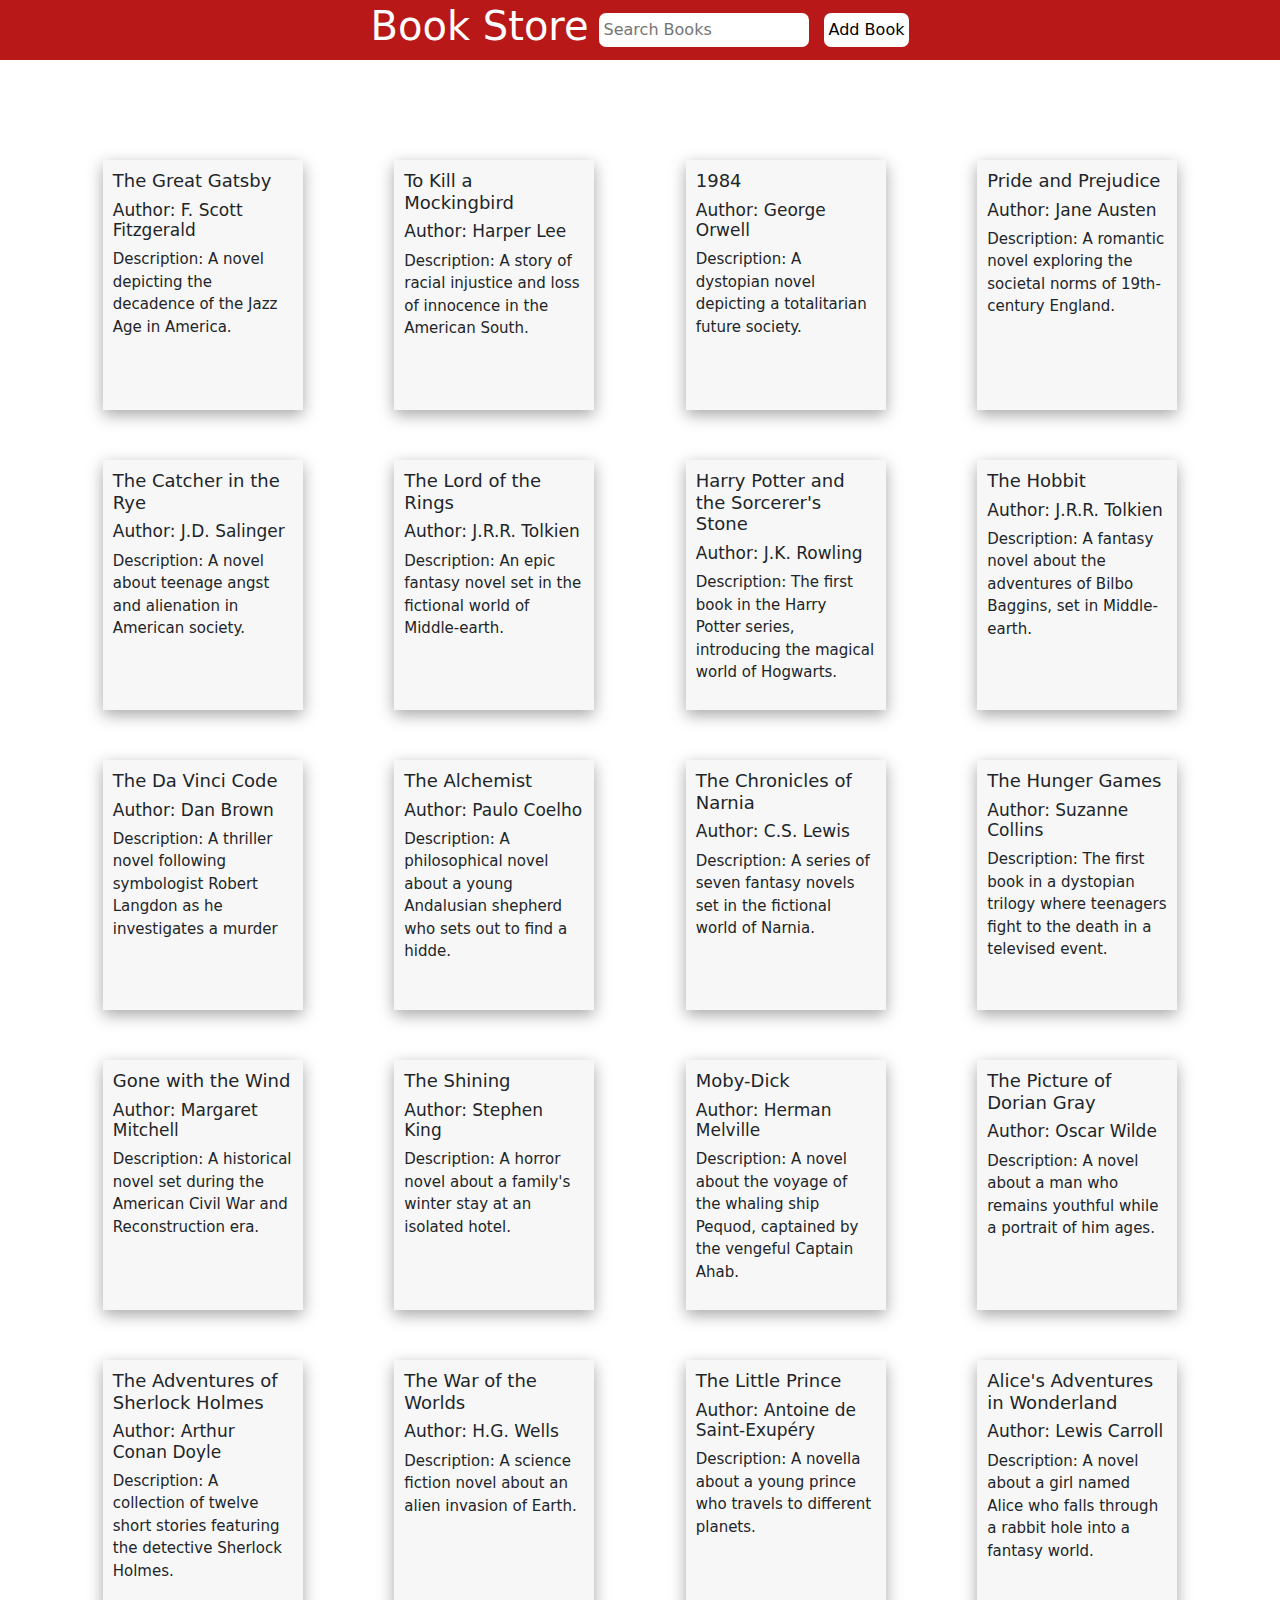
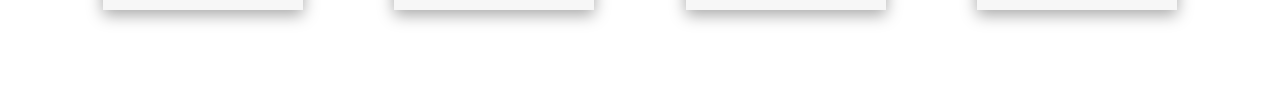
<file: Book store/index.html>
<!DOCTYPE html>
<html>
<head>
    <title>Book Store</title>
    <link rel="stylesheet" href="./index.css">
    <link href="https://cdn.jsdelivr.net/npm/bootstrap@5.3.3/dist/css/bootstrap.min.css" rel="stylesheet" integrity="sha384-QWTKZyjpPEjISv5WaRU9OFeRpok6YctnYmDr5pNlyT2bRjXh0JMhjY6hW+ALEwIH" crossorigin="anonymous">
</head>
<body>
    <div class="nav">
        <h1 style="color: white;">Book Store</h1>
        <input id="searchInput" style="padding: 5px;border: none;background-color: white;border-radius: 7px;margin-left: 10px;" type="text" placeholder="Search Books">
        <button id="buttonnn" type="button" class="btn btn-primary" data-bs-toggle="modal" data-bs-target="#exampleModal">
            Add Book
        </button>
    </div>
    <div class="container" id="book-list"></div>
    <div class="modal fade" id="exampleModal" tabindex="-1" aria-labelledby="exampleModalLabel" aria-hidden="true">
        <div class="modal-dialog">
            <div class="modal-content">
                <div class="modal-header">
                    <h1 class="modal-title fs-5" id="exampleModalLabel">Add Book Form</h1>
                    <button type="button" class="btn-close" data-bs-dismiss="modal" aria-label="Close"></button>
                </div>
                <div class="modal-body" id="modalbody">
                    <label for="boookname">Enter the book name</label>
                    <input id="boookname" type="text">
                    <label for="authorrr">Enter the author name</label>
                    <input id="authorrr" type="text">
                    <label for="descriptionnn">Enter description about the book</label>
                    <input id="descriptionnn" type="text">
                </div>
                <div class="modal-footer">
                    <button type="button" class="btn btn-secondary" data-bs-dismiss="modal">Close</button>
                    <button onclick="AddBook()" type="button" class="btn btn-primary">Add</button>
                </div>
            </div>
        </div>
    </div>
    <script src="https://cdn.jsdelivr.net/npm/bootstrap@5.3.3/dist/js/bootstrap.bundle.min.js" integrity="sha384-YvpcrYf0tY3lHB60NNkmXc5s9fDVZLESaAA55NDzOxhy9GkcIdslK1eN7N6jIeHz" crossorigin="anonymous"></script>
    <script src="./index.js">     
    </script>
</body>
</html>
</file>
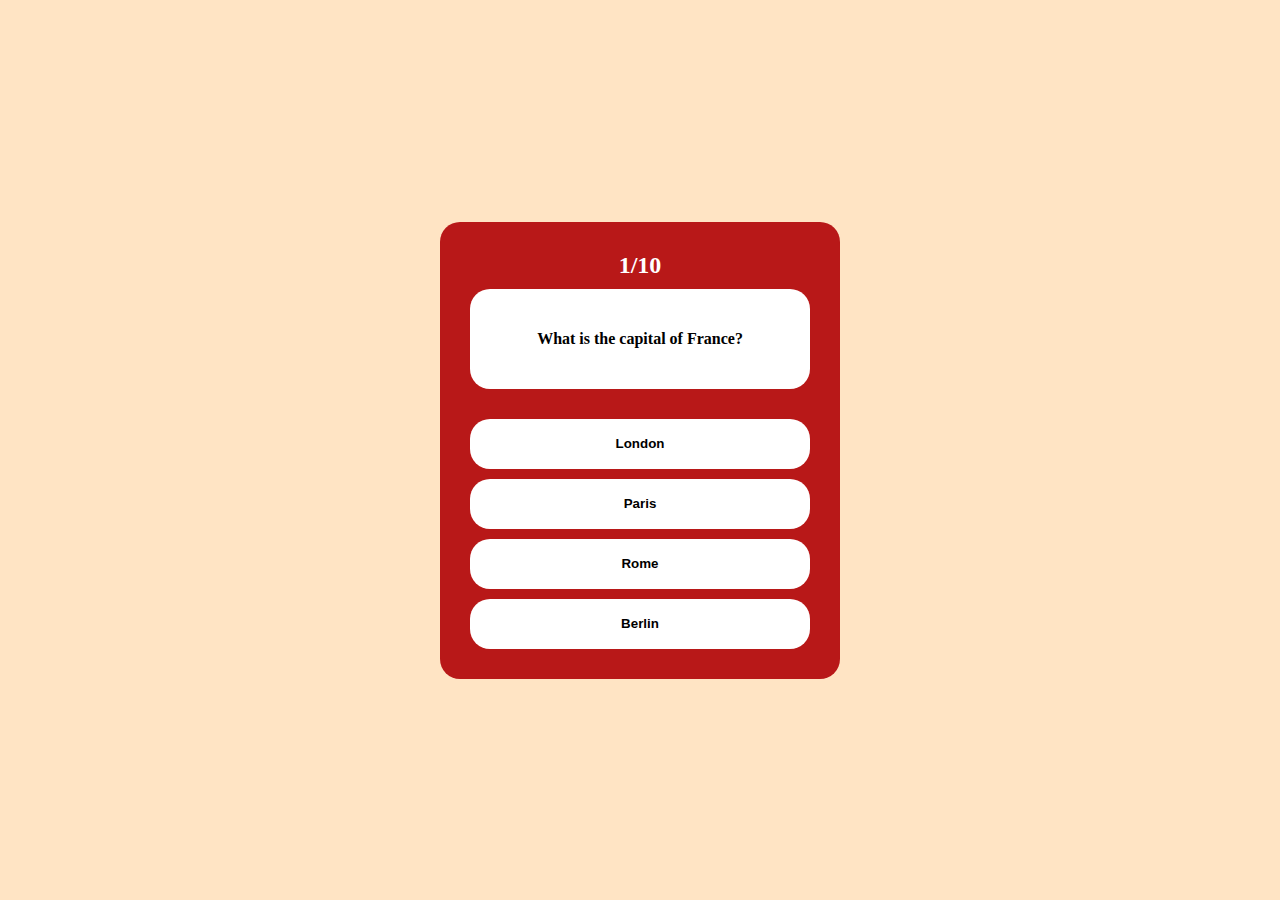
<file: Quiz/index.html>
<!DOCTYPE html>
<html>
<head>
  <title>Quiz</title>
  <link rel="stylesheet" type="text/css" href="index.css">
</head>
<body>
  <div class="quiz-container">
    <div class="box">
      <h2 style="color: white;">1/10</h2>
      <div class="qnsbox">
        <h3 style="color: #b81818;"></h3>
        <div class="question">
          <h4 id="question"></h4>
        </div>
      </div>
      <button onclick="nextQuestion(this)" class="option">
        <h4 id="option1" ></h4>
      </button>
      <button onclick="nextQuestion(this)" class="option">
        <h4 id="option2" ></h4>
      </button>
      <button onclick="nextQuestion(this)" class="option">
        <h4 id="option3"></h4>
      </button>
      <button onclick="nextQuestion(this)" class="option">
        <h4 id="option4" ></h4>
      </button>
    </div>
  </div>
  <script src="./index.js">
  </script>
</body>
</html>
</file>
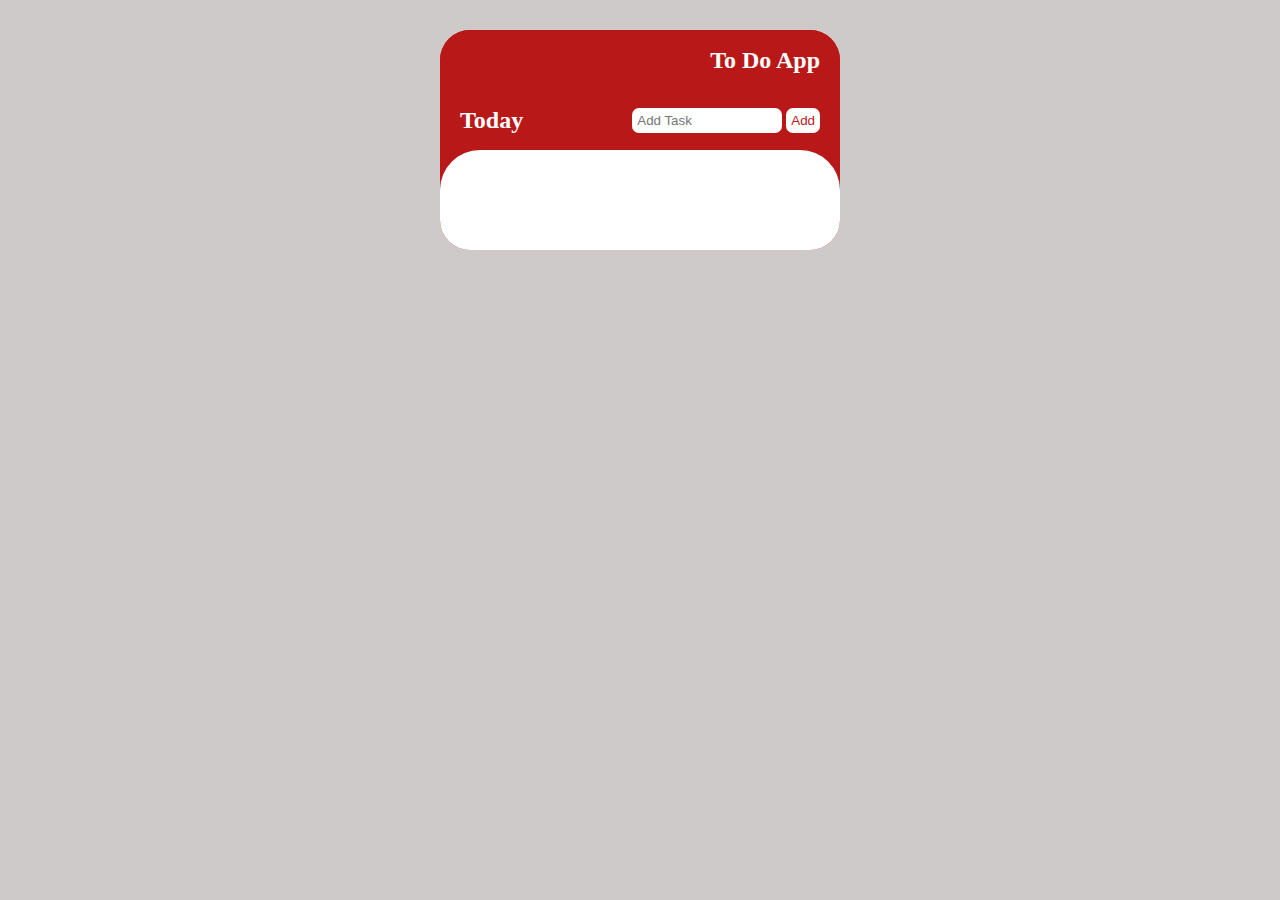
<file: To-do-list App/index.html>
<!DOCTYPE html>
<html>
<head>
    <title>To-Do List</title>
    <link rel="stylesheet" href="https://cdnjs.cloudflare.com/ajax/libs/font-awesome/6.4.0/css/all.min.css" integrity="sha512-iecdLmaskl7CVkqkXNQ/ZH/XLlvWZOJyj7Yy7tcenmpD1ypASozpmT/E0iPtmFIB46ZmdtAc9eNBvH0H/ZpiBw==" crossorigin="anonymous" referrerpolicy="no-referrer" />
    <link rel="stylesheet" type="text/css" href="index.css">
</head>
<body>
    <div class="container">
        <div class="head">
            <i class="fa-solid fa-list" style="color: #fcfcfd;font-size: 25px;background-color: #b81818;"></i>  
            <h2 style="background-color: #b81818;">To Do App</h2>   
           </div> 
        <div class="add">
            <h2 style="background-color: #b81818;">Today</h2>
            <div class="adddddive" style="background-color: #b81818;">
                <input class="addinpuuuu" id="taskInput" type="text" placeholder="Add Task" style="width: 150px;padding: 5px;border: none;border-radius: 7px; background-color: white;color: #b81818;text-decoration: none;">
                <button class="addbuttonn" onclick="addTask()" style="padding: 5px;border: none;border-radius: 7px;background-color: white;color: #b81818;">Add</button>
            </div>
        </div>
        <div class="list">
            
        </div>
    </div>
    
    <script src="index.js">
        
    </script>
</body>
</html>
</file>
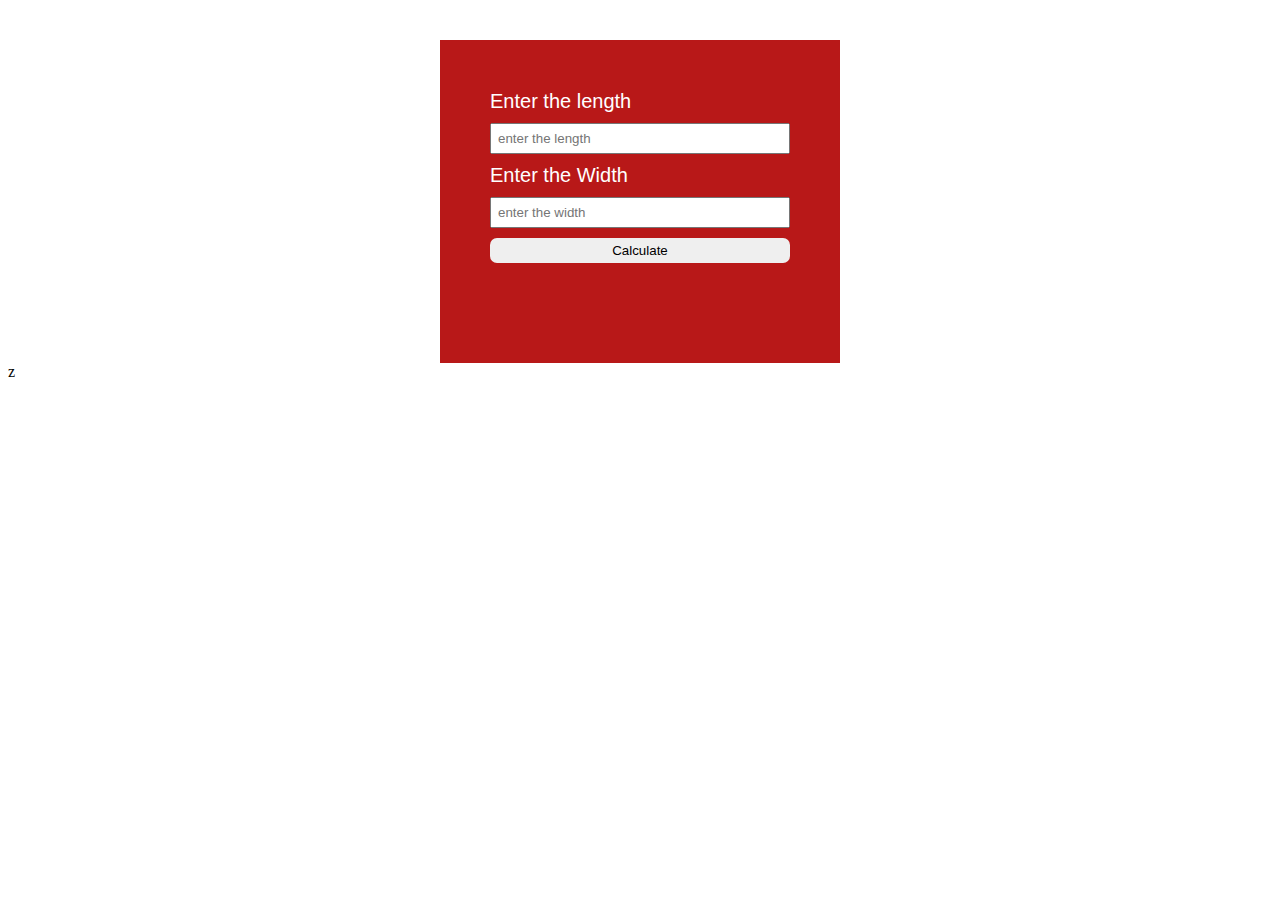
<file: Programming questions/Exercise 1.html>
<!DOCTYPE html>
<html lang="en">
<head>
    <meta charset="UTF-8">
    <meta name="viewport" content="width=device-width, initial-scale=1.0">
    <title>Area of rectangle</title>
</head>
<body>
    <div class="container" style="width: 100%;height: auto;display: flex;justify-content: center;margin-top: 40px;">
        <div class="cont" style="width: 300px;height:auto;background-color: #b81818;display: flex;flex-direction: column;padding: 50px;gap: 10px;">
            <label for="" style="font-size: 20px;font-family: 'Lucida Sans', 'Lucida Sans Regular', 'Lucida Grande', 'Lucida Sans Unicode', Geneva, Verdana, sans-serif;color: white;">Enter the length</label>
            <input type="text" id="length" placeholder="enter the length" style="padding: 6px;">
            <label for="" style="font-size: 20px;font-family: 'Lucida Sans', 'Lucida Sans Regular', 'Lucida Grande', 'Lucida Sans Unicode', Geneva, Verdana, sans-serif;color: white;">Enter the Width</label>
            <input type="text" id="width" placeholder="enter the width" style="padding: 6px;">
            <button onclick="calculateArea()" style="padding: 5px;border: none;border-radius: 7px;">Calculate</button>
            <p id="result" style="font-size: 20px;font-family: 'Lucida Sans', 'Lucida Sans Regular', 'Lucida Grande', 'Lucida Sans Unicode', Geneva, Verdana, sans-serif;color: white;"></p>
        </div>
    </div>z

    <script>
        function calculateArea() {
            const length = parseFloat(document.getElementById('length').value);
            const width = parseFloat(document.getElementById('width').value);
            const area = length * width;
            document.getElementById('result').textContent = `Area: ${area}`;
            document.getElementById('length').value = "";
            document.getElementById('width').value = "";
        }
    </script>
</body>
</html>
</file>
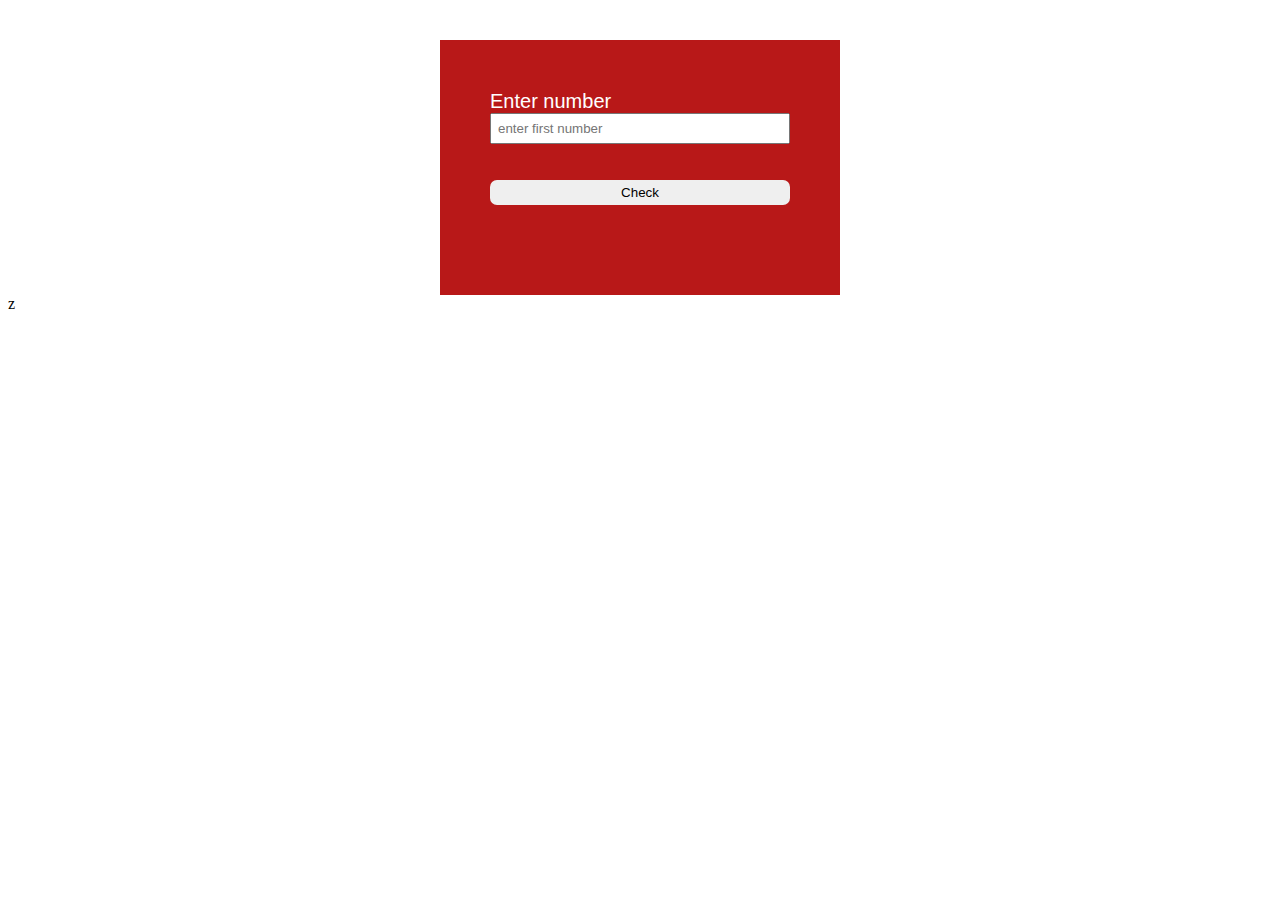
<file: Programming questions/Exercise 10.html>
<!DOCTYPE html>
<html lang="en">
<head>
<meta charset="UTF-8">
<meta name="viewport" content="width=device-width, initial-scale=1.0">
<title>Number Difference Calculator</title>
</head>
<body>
    <div class="container" style="width: 100%;height: auto;display: flex;justify-content: center;margin-top: 40px;">
        <div class="cont" style="width: 300px;height:auto;background-color: #b81818;display: flex;flex-direction: column;padding: 50px;">
            <label for="" style="font-size: 20px;font-family: 'Lucida Sans', 'Lucida Sans Regular', 'Lucida Grande', 'Lucida Sans Unicode', Geneva, Verdana, sans-serif;color: white;">Enter  number</label>
            <input type="number" id="Input" placeholder="enter first number" style="padding: 6px;" required><br><br>
            <button onclick="calculate()" style="padding: 5px;border: none;border-radius: 7px;">Check</button>
            <p id="result" style="font-size: 20px;font-family: 'Lucida Sans', 'Lucida Sans Regular', 'Lucida Grande', 'Lucida Sans Unicode', Geneva, Verdana, sans-serif;color: white;"></p>
        </div>
    </div>z

    <script>
        function calculate() {
            const number = document.getElementById('Input').valueAsNumber;
            const difference = Math.abs(number - 13);
    
            if (number > 13) {
                document.getElementById('result').textContent = `Result: ${difference * 2}`;
            } else {
                document.getElementById('result').textContent = `Result: ${difference}`;
            }
        }
    </script>
</body>
</html>
</file>
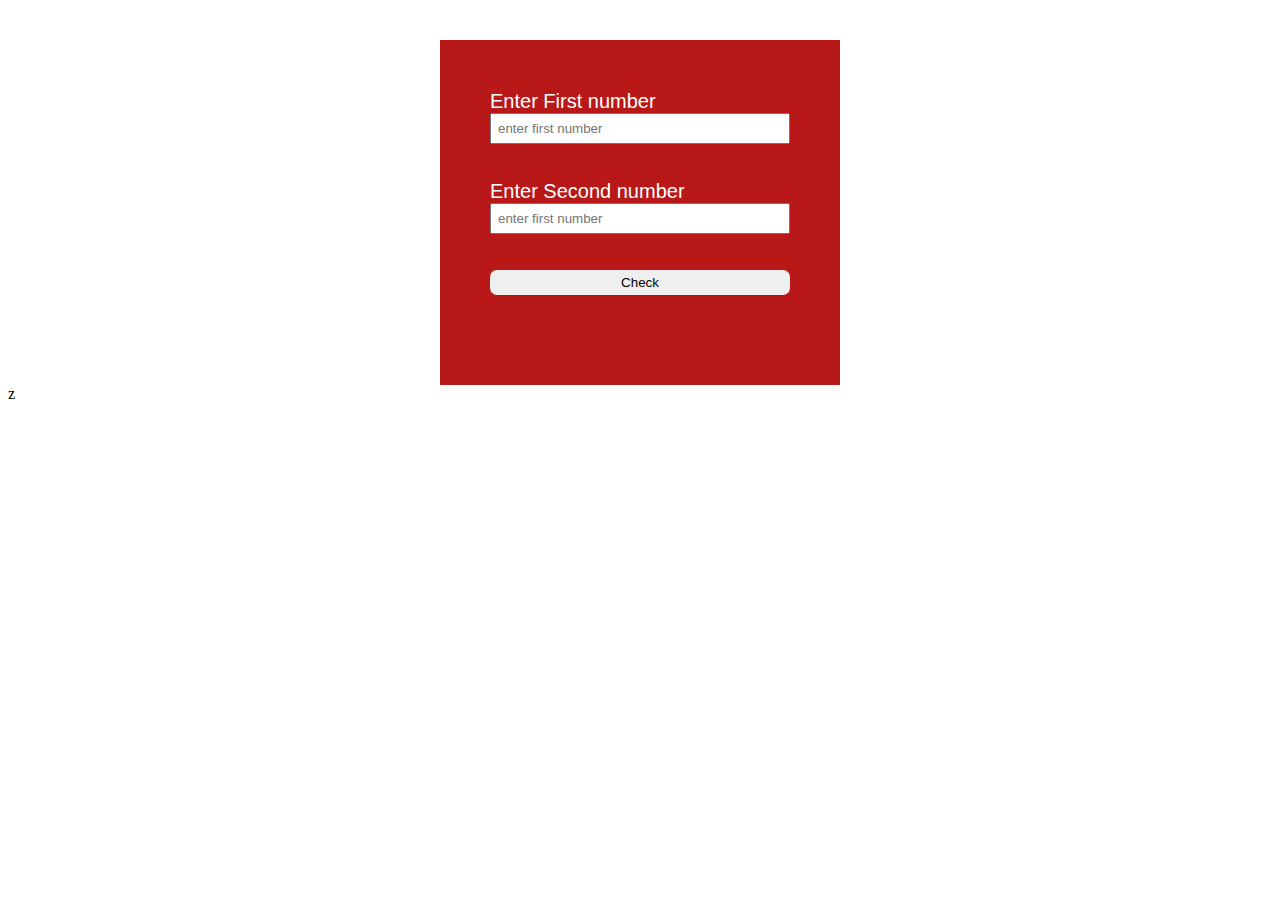
<file: Programming questions/Exercise 11.html>
<!DOCTYPE html>
<html lang="en">
<head>
<meta charset="UTF-8">
<meta name="viewport" content="width=device-width, initial-scale=1.0">
<title>Exercise 11</title>
</head>
<body>
    <div class="container" style="width: 100%;height: auto;display: flex;justify-content: center;margin-top: 40px;">
        <div class="cont" style="width: 300px;height:auto;background-color: #b81818;display: flex;flex-direction: column;padding: 50px;">
            <label for="" style="font-size: 20px;font-family: 'Lucida Sans', 'Lucida Sans Regular', 'Lucida Grande', 'Lucida Sans Unicode', Geneva, Verdana, sans-serif;color: white;">Enter First number</label>
            <input type="number" id="num1" name="num1" placeholder="enter first number" style="padding: 6px;" required><br><br>
            <label for="" style="font-size: 20px;font-family: 'Lucida Sans', 'Lucida Sans Regular', 'Lucida Grande', 'Lucida Sans Unicode', Geneva, Verdana, sans-serif;color: white;">Enter Second number</label>
            <input type="number" id="num2" name="num2" placeholder="enter first number" style="padding: 6px;" required><br><br>
            <button onclick="checkNumbers(event)" style="padding: 5px;border: none;border-radius: 7px;">Check</button>
            <p id="result" style="font-size: 20px;font-family: 'Lucida Sans', 'Lucida Sans Regular', 'Lucida Grande', 'Lucida Sans Unicode', Geneva, Verdana, sans-serif;color: white;"></p>
        </div>
    </div>z

<script>
function checkFor50(num1, num2) {
    return num1 === 50 || num2 === 50 || num1 + num2 === 50;
}

function checkNumbers(event) {
    const num1 = parseInt(document.getElementById('num1').value);
    const num2 = parseInt(document.getElementById('num2').value);
    const result = checkFor50(num1, num2);
    document.getElementById('result').textContent = 'Result: ' + result;
}
</script>
</body>
</html>
</file>
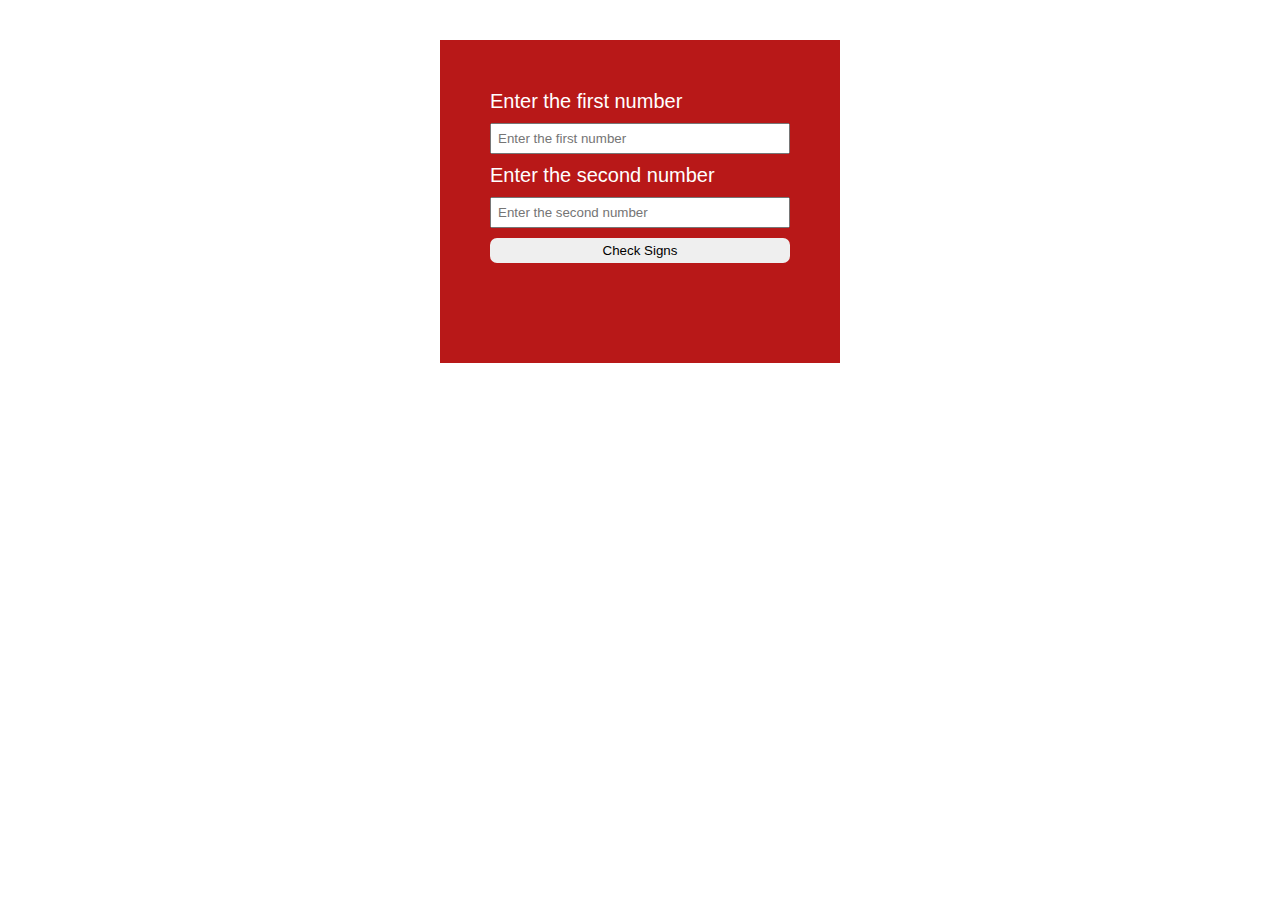
<file: Programming questions/Exercise 12.html>
<!DOCTYPE html>
<html lang="en">
<head>
    <meta charset="UTF-8">
    <meta name="viewport" content="width=device-width, initial-scale=1.0">
    <title>Check Signs</title>
</head>
<body>
    <div class="container" style="width: 100%;height: auto;display: flex;justify-content: center;margin-top: 40px;">
        <div class="cont" style="width: 300px;height:auto;background-color: #b81818;display: flex;flex-direction: column;padding: 50px;gap: 10px;">
            <label for="first" style="font-size: 20px;font-family: 'Lucida Sans', 'Lucida Sans Regular', 'Lucida Grande', 'Lucida Sans Unicode', Geneva, Verdana, sans-serif;color: white;">Enter the first number</label>
            <input type="text" id="first" placeholder="Enter the first number" style="padding: 6px;">
            <label for="second" style="font-size: 20px;font-family: 'Lucida Sans', 'Lucida Sans Regular', 'Lucida Grande', 'Lucida Sans Unicode', Geneva, Verdana, sans-serif;color: white;">Enter the second number</label>
            <input type="text" id="second" placeholder="Enter the second number" style="padding: 6px;">
            <button onclick="check()" style="padding: 5px;border: none;border-radius: 7px;">Check Signs</button>
            <p id="result" style="font-size: 20px;font-family: 'Lucida Sans', 'Lucida Sans Regular', 'Lucida Grande', 'Lucida Sans Unicode', Geneva, Verdana, sans-serif;color: white;"></p>
        </div>
    </div>

    <script>
        function check() {
            const firstNumber = parseInt(document.getElementById('first').value);
            const secondNumber = parseInt(document.getElementById('second').value);

            if ((firstNumber >= 0 && secondNumber < 0) || (firstNumber < 0 && secondNumber >= 0)) {               
                 document.getElementById('result').textContent = "One number is positive and the other is negative.";
            } else if(firstNumber < 0 && secondNumber < 0) {
                document.getElementById('result').textContent = "Both are negetive";       
            }else if(firstNumber >= 0 && secondNumber >= 0){
                document.getElementById('result').textContent = "Both are Possitive";       
            }
            document.getElementById('first').value = "";
            document.getElementById('second').value = "";
        }
    </script>
</body>
</html>
</file>
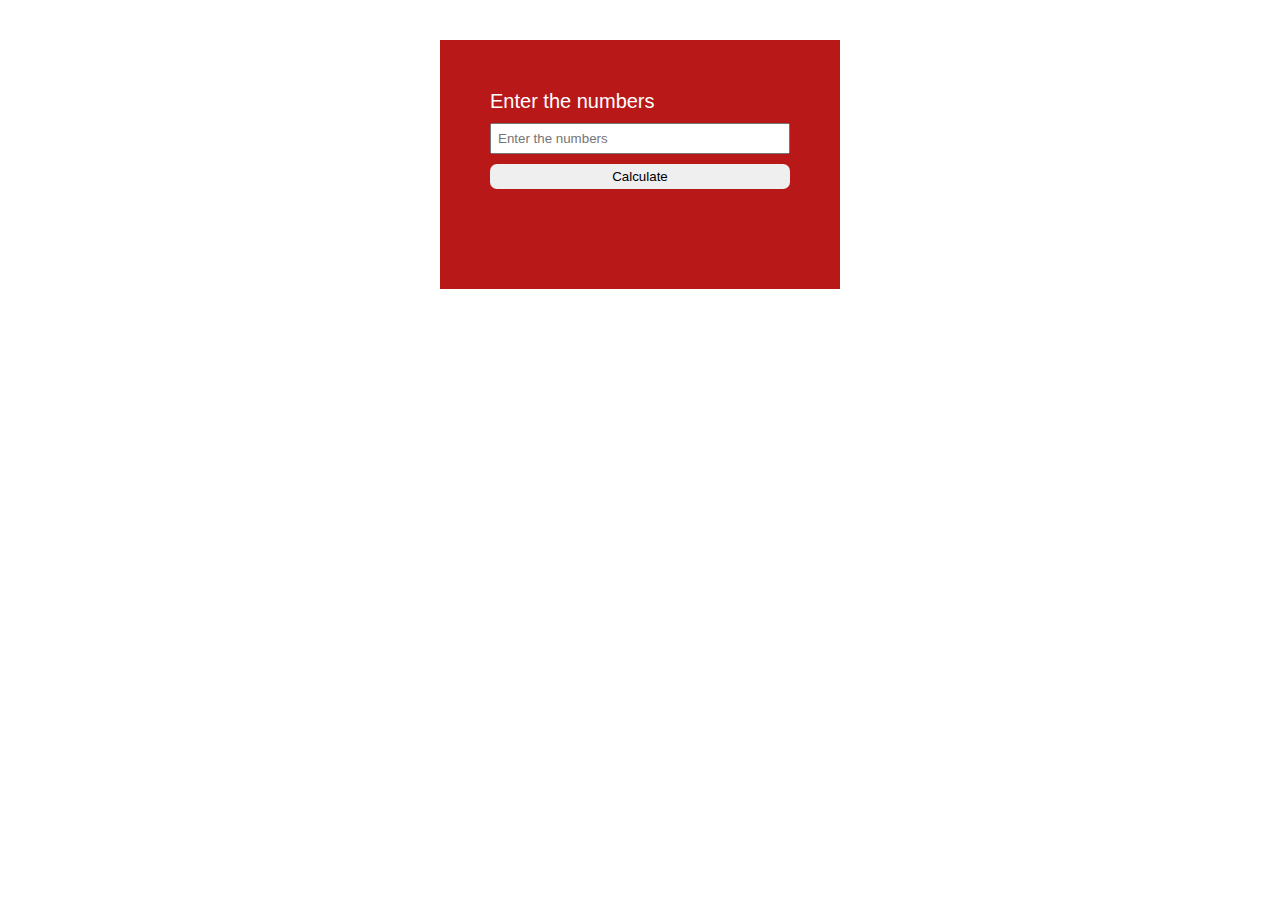
<file: Programming questions/Exercise 2.html>
<!DOCTYPE html>
<html>
<head>
    <title>Sum of Even Numbers</title>
   
</head>
<body>
    <div class="container" style="width: 100%;height: auto;display: flex;justify-content: center;margin-top: 40px;">
        <div class="cont" style="width: 300px;height:auto;background-color: #b81818;display: flex;flex-direction: column;padding: 50px;gap: 10px;">
            <label for="first" style="font-size: 20px;font-family: 'Lucida Sans', 'Lucida Sans Regular', 'Lucida Grande', 'Lucida Sans Unicode', Geneva, Verdana, sans-serif;color: white;">Enter the numbers</label>
            <input type="text" id="numbers" placeholder="Enter the numbers " style="padding: 6px;">
            <button onclick="calculateSum()" style="padding: 5px;border: none;border-radius: 7px;">Calculate</button>
            <p id="result" style="font-size: 20px;font-family: 'Lucida Sans', 'Lucida Sans Regular', 'Lucida Grande', 'Lucida Sans Unicode', Geneva, Verdana, sans-serif;color: white;"></p>
        </div>
    </div>

    <script>
        function sumOfEvenNumbers(arr) {
            let sum = 0;
            for (let i = 0; i < arr.length; i++) {
                if (arr[i] % 2 === 0) {
                    sum += arr[i];
                }
            }
            return sum;
        }

        function calculateSum() {
            const numbers = document.getElementById('numbers').value.split(',').map(Number);
            const sum = sumOfEvenNumbers(numbers);
            document.getElementById('result').textContent = "sum of even numbers = " + sum;
        }
    </script>
</body>
</html>
</file>
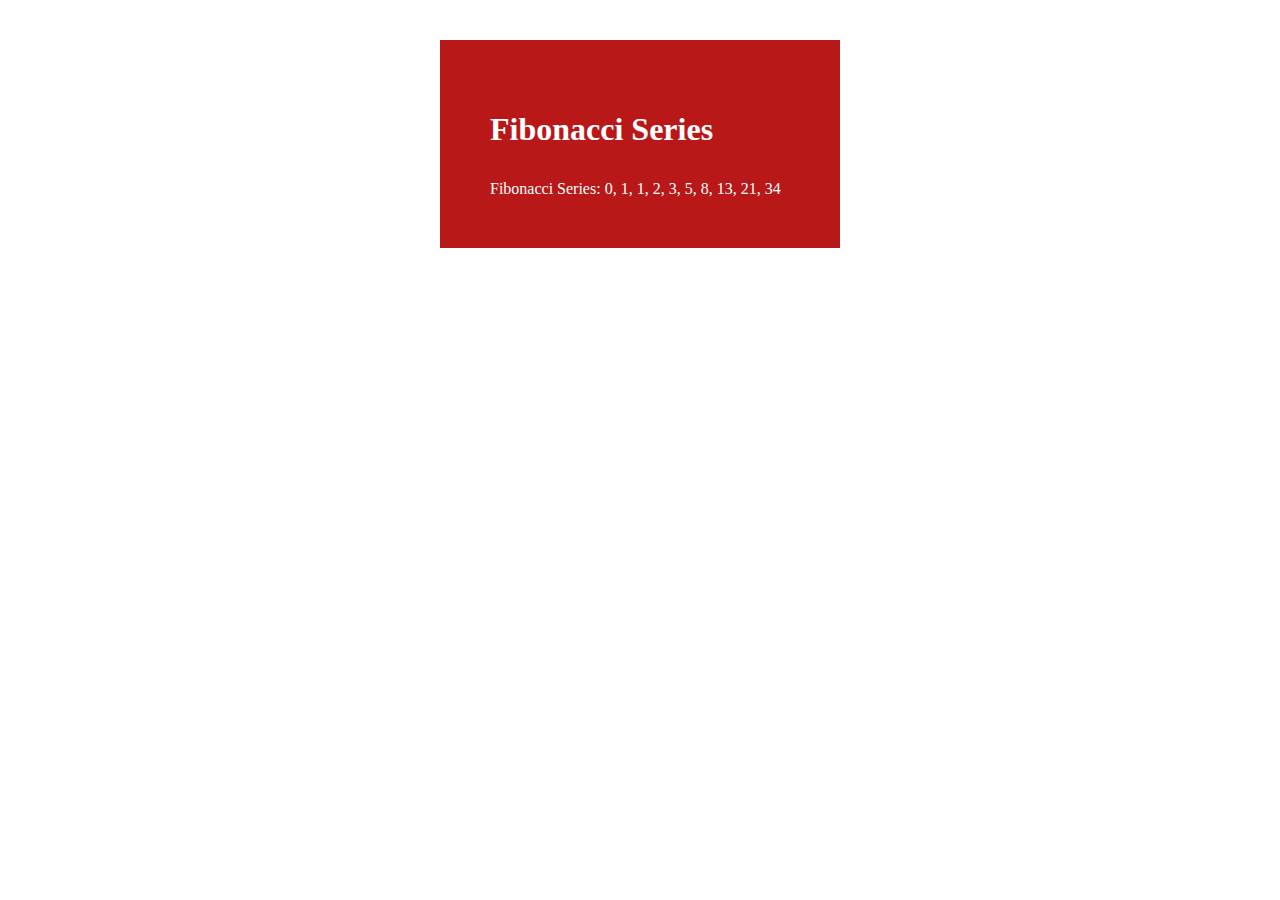
<file: Programming questions/Exercise 4.html>
<!DOCTYPE html>
<html lang="en">
<head>
<meta charset="UTF-8">
<meta name="viewport" content="width=device-width, initial-scale=1.0">
<title>Fibonacci Series</title>
</head>
<body>
    <div class="container" style="width: 100%;height: auto;display: flex;justify-content: center;margin-top: 40px;">
        <div class="cont" style="width: 300px;height:auto;background-color: #b81818;display: flex;flex-direction: column;padding: 50px;gap: 10px;">
            <h1 style="color: white;">Fibonacci Series</h1>
<div style="color: white;" id="output"></div>
           
        </div>
    </div>


<script>
function Fibonacci(n) {
    let fibonacci = [0, 1];
    for (let i = 2; i < n; i++) {
        fibonacci[i] = fibonacci[i - 1] + fibonacci[i - 2];
    }
    return fibonacci.slice(0, n);
}

const n = 10;
const fibonacciSequence = Fibonacci(n);
const outputDiv = document.getElementById('output');
outputDiv.textContent = 'Fibonacci Series: ' + fibonacciSequence.join(', ');
</script>
</body>
</html>
</file>
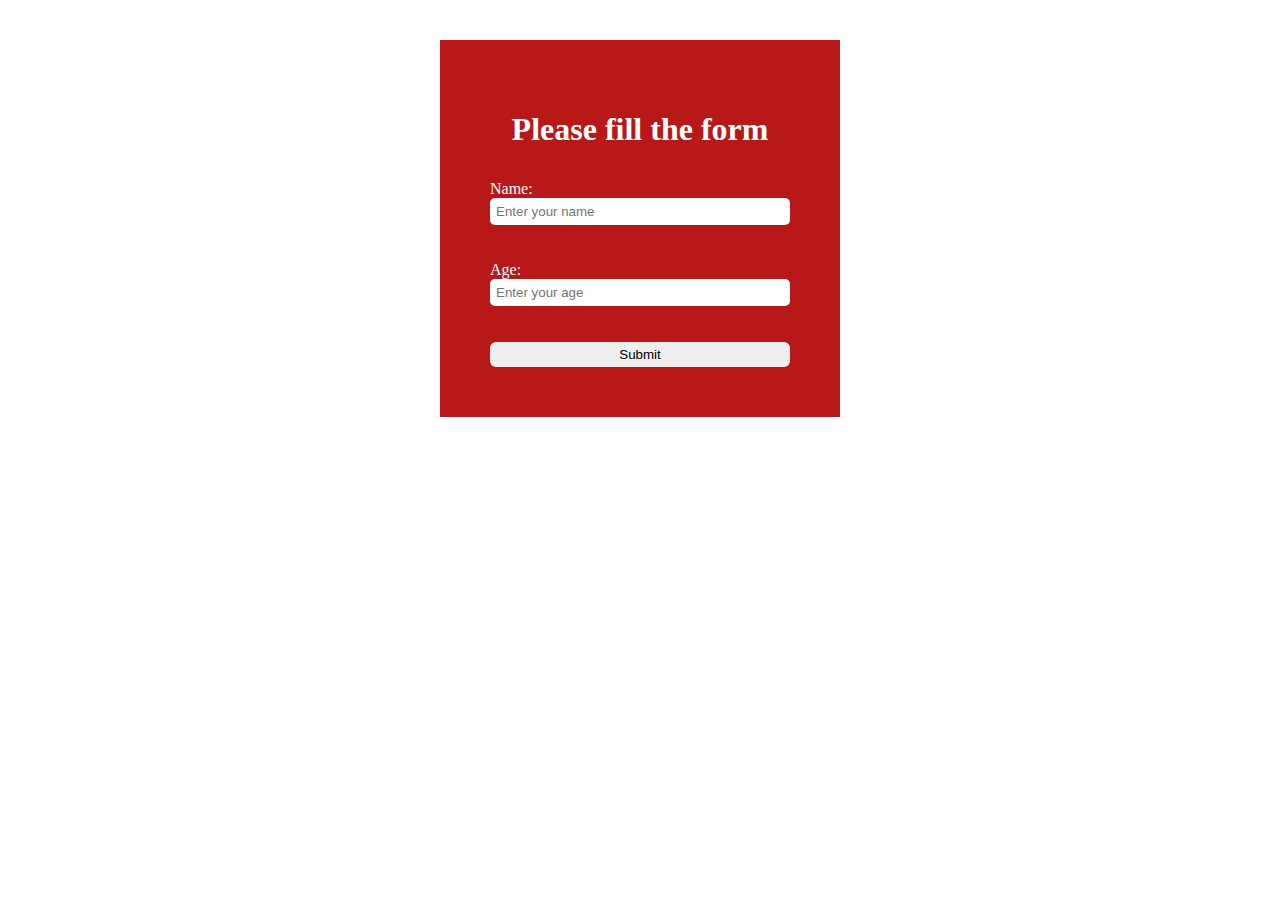
<file: Programming questions/Exercise 5.html>
<!DOCTYPE html>
<html lang="en">
<head>
<meta charset="UTF-8">
<meta name="viewport" content="width=device-width, initial-scale=1.0">
<title>Exercise 5</title>
</head>
<body>
    <div class="container" style="width: 100%;height: auto;display: flex;justify-content: center;margin-top: 40px;">
        <div class="cont" style="width: 300px;height:auto;background-color: #b81818;display: flex;flex-direction: column;padding: 50px;gap: 10px;align-items:center;justify-content: center;color: white;">
            <h1>Please fill the form</h1>
            <form style="width: 100%;height: auto;display: flex;flex-direction: column;">
                <label for="name">Name:</label>
                <input placeholder="Enter your name" style="border: none;background-color: white;border-radius: 5px;padding: 6px;" type="text" id="name" name="name" required><br><br>
                <label for="age">Age:</label>
                <input placeholder="Enter your age" style="border: none;background-color: white;border-radius: 5px;padding: 6px;" type="number" id="age" name="age" required><br><br>
                <button style="padding: 5px;border: none;border-radius: 6px;" type="submit" onclick="submitForm()">Submit</button>
            </form>
        </div>
    </div>


<script>
function submitForm() {
    const name = document.getElementById('name').value;
    const age = document.getElementById('age').value;
    if(!name.trim() || !age.trim()){
        alert('Please fill the form completely!!')
    }else{
        alert('Heyy, ' + name + '! You are ' + age + ' years old.');
    }
}
</script>
</body>
</html>
</file>
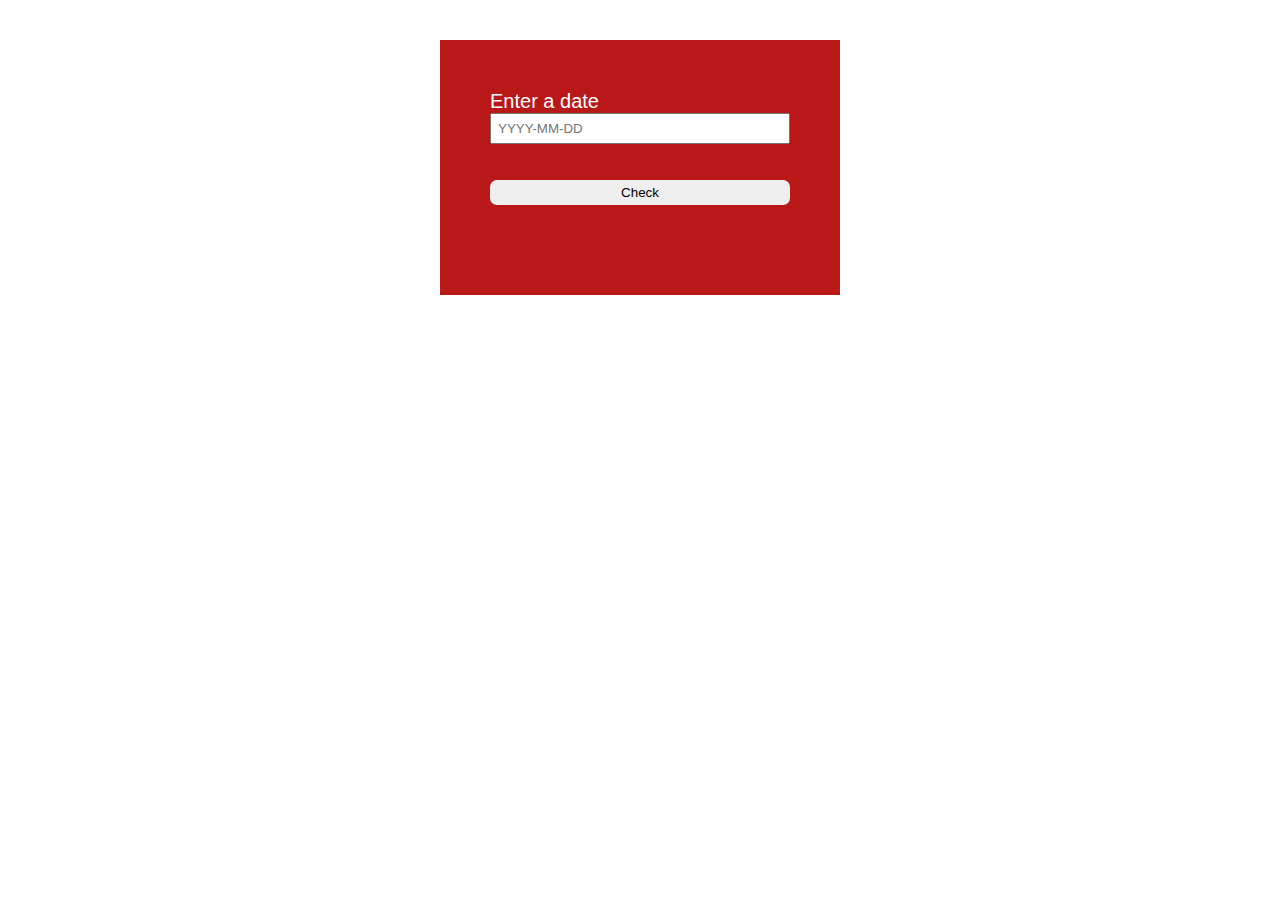
<file: Programming questions/Exercise 6.html>
<!DOCTYPE html>
<html>
<head>
    <title>Exercise 6</title>
    <script>
        function getDayOfWeek() {
            const dateString = document.getElementById('dateInput').value;
            const daysOfWeek = ['Sunday', 'Monday', 'Tuesday', 'Wednesday', 'Thursday', 'Friday', 'Saturday'];
            const date = new Date(dateString);
            const dayIndex = date.getDay();
            const dayOfWeek = daysOfWeek[dayIndex];
            document.getElementById('result').textContent = dayOfWeek;
        }
    </script>
</head>
<body>
    <div class="container" style="width: 100%;height: auto;display: flex;justify-content: center;margin-top: 40px;">
        <div class="cont" style="width: 300px;height:auto;background-color: #b81818;display: flex;flex-direction: column;padding: 50px;">
            <label for="dateInput" style="font-size: 20px;font-family: 'Lucida Sans', 'Lucida Sans Regular', 'Lucida Grande', 'Lucida Sans Unicode', Geneva, Verdana, sans-serif;color: white;">Enter a date</label>
            <input type="text" id="dateInput" placeholder="YYYY-MM-DD" style="padding: 6px;" required><br><br>
            <button onclick="getDayOfWeek()" style="padding: 5px;border: none;border-radius: 7px;">Check</button>
            <p id="result" style="font-size: 20px;font-family: 'Lucida Sans', 'Lucida Sans Regular', 'Lucida Grande', 'Lucida Sans Unicode', Geneva, Verdana, sans-serif;color: white;"></p>
        </div>
    </div>
</body>
</html>
</file>
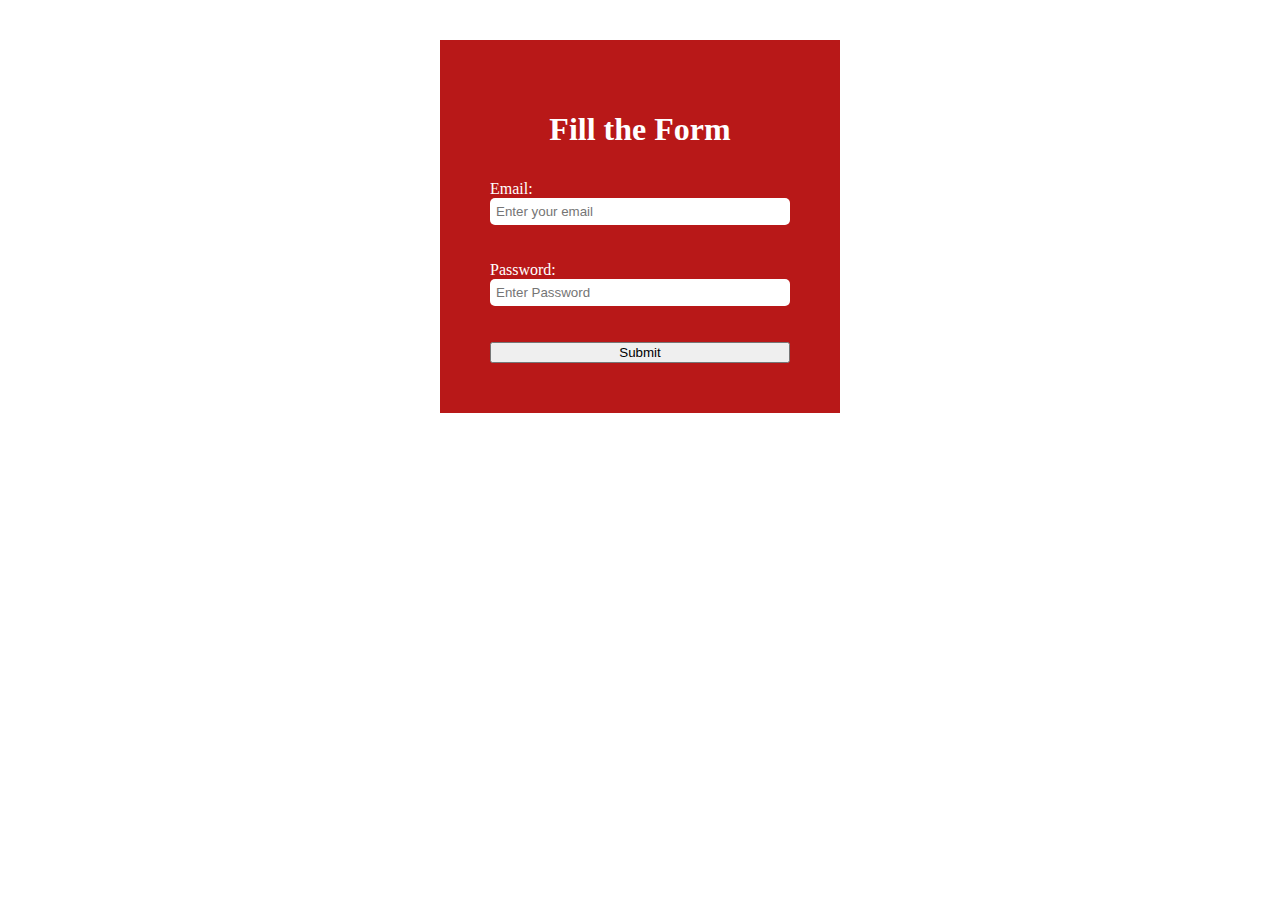
<file: Programming questions/Exercise 7.html>
<!DOCTYPE html>
<html lang="en">
<head>
<meta charset="UTF-8">
<meta name="viewport" content="width=device-width, initial-scale=1.0">
<title>Exercise 7</title>
</head>
<body>
    <div class="container" style="width: 100%;height: auto;display: flex;justify-content: center;margin-top: 40px;">
        <div class="cont" style="width: 300px;height:auto;background-color: #b81818;display: flex;flex-direction: column;padding: 50px;gap: 10px;align-items:center;justify-content: center;color: white;">
            <h1>Fill the Form</h1>
            <form style="width: 100%;height: auto;display: flex;flex-direction: column;" onsubmit="return validateForm()">
                <label for="email">Email:</label>
                <input placeholder="Enter your email" style="border: none;background-color: white;border-radius: 5px;padding: 6px;"  type="email" id="email" name="email" required><br><br>
                <label for="password">Password:</label>
                <input placeholder="Enter Password" style="border: none;background-color: white;border-radius: 5px;padding: 6px;"  type="password" id="password" name="password" required><br><br>
                <button type="submit">Submit</button>
            </form>
            
            </form>
        </div>
    </div>


<script>
function validateForm() {
    const email = document.getElementById('email').value;
    const password = document.getElementById('password').value;
    
    const emailvalidate = /^[^\s@]+@[^\s@]+\.[^\s@]+$/;
    if (!emailvalidate.test(email)) {
        alert('Invalid email format');
        return false;
    }
    
    const passwordvalidate = /^(?=.*[a-z])(?=.*[A-Z])(?=.*\d).{8,}$/;
    if (!passwordvalidate.test(password)) {
        alert('Password must contain at least one uppercase letter, one lowercase letter, and one number, and be at least 8 characters long');
        return false;
    }
    alert('Form submitted successfully');
    return true; 
}
</script>
</body>
</html>
</file>
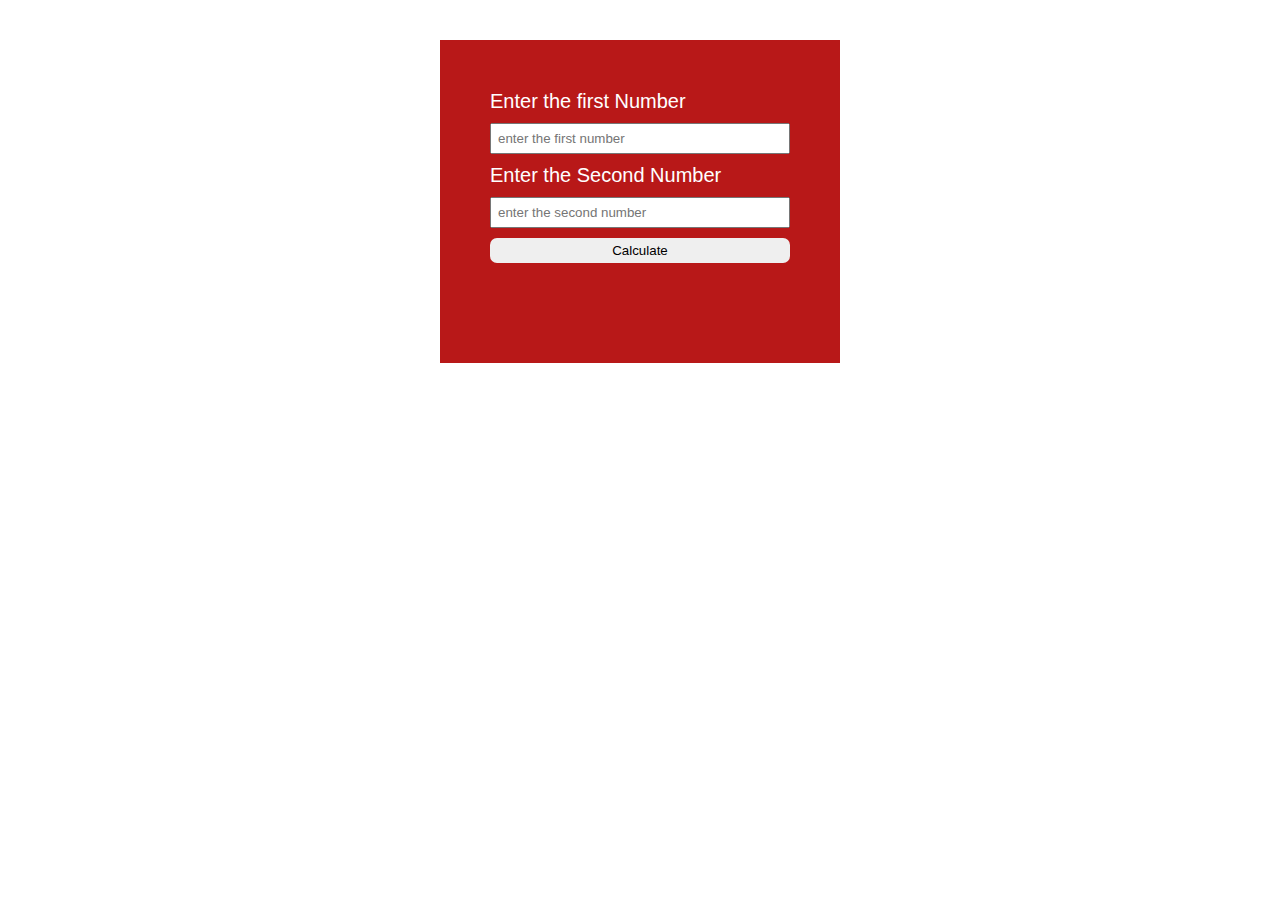
<file: Programming questions/Exercise 9.html>
<!DOCTYPE html>
<html lang="en">
<head>
<meta charset="UTF-8">
<meta name="viewport" content="width=device-width, initial-scale=1.0">
<title>Sum of Two Integers</title>
</head>
<body>
    <div class="container" style="width: 100%;height: auto;display: flex;justify-content: center;margin-top: 40px;">
        <div class="cont" style="width: 300px;height:auto;background-color: #b81818;display: flex;flex-direction: column;padding: 50px;gap: 10px;">
            <label for="" style="font-size: 20px;font-family: 'Lucida Sans', 'Lucida Sans Regular', 'Lucida Grande', 'Lucida Sans Unicode', Geneva, Verdana, sans-serif;color: white;">Enter the first Number</label>
            <input type="text" id="num1" placeholder="enter the first number" style="padding: 6px;">
            <label for="" style="font-size: 20px;font-family: 'Lucida Sans', 'Lucida Sans Regular', 'Lucida Grande', 'Lucida Sans Unicode', Geneva, Verdana, sans-serif;color: white;">Enter the Second Number</label>
            <input type="text" id="num2" placeholder="enter the second number" style="padding: 6px;">
            <button onclick="calculateSum()" style="padding: 5px;border: none;border-radius: 7px;">Calculate</button>
            <p id="result" style="font-size: 20px;font-family: 'Lucida Sans', 'Lucida Sans Regular', 'Lucida Grande', 'Lucida Sans Unicode', Geneva, Verdana, sans-serif;color: white;"></p>
        </div>
    </div>
<script>
function sumTriple(x, y) {
    if (x === y) {
        return 3 * (x + y);
    } else {
        return x + y;
    }
}

function calculateSum() {
    const num1 = parseInt(document.getElementById('num1').value);
    const num2 = parseInt(document.getElementById('num2').value);
    const result = sumTriple(num1, num2);
    document.getElementById('result').textContent = 'Result: ' + result;
}
</script>
</body>
</html>
</file>
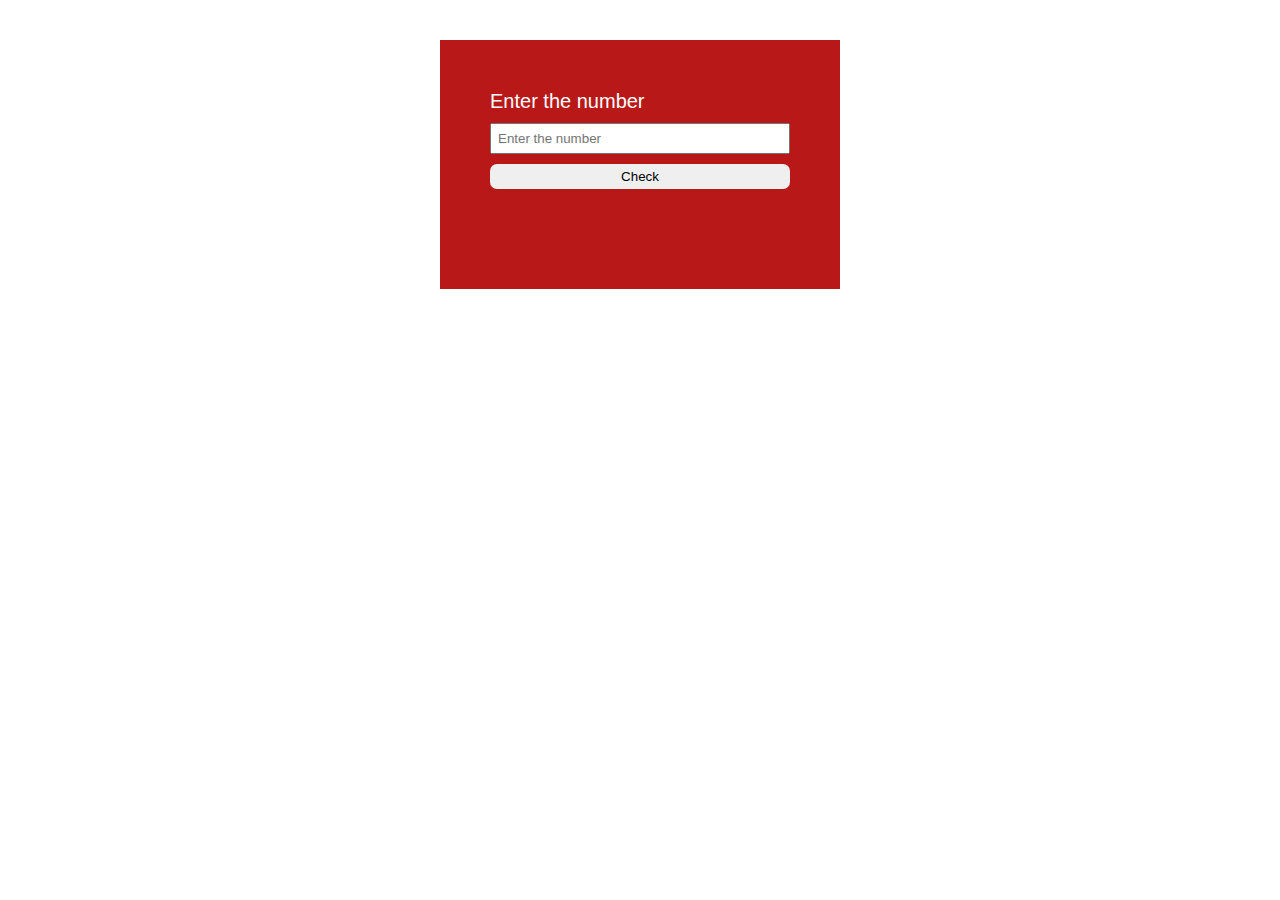
<file: Programming questions/Exersice 8.html>
<!DOCTYPE html>
<html lang="en">
<head>
    <meta charset="UTF-8">
    <meta name="viewport" content="width=device-width, initial-scale=1.0">
    <title>Perfect Square Checker</title>
</head>
<body>
    <div class="container" style="width: 100%;height: auto;display: flex;justify-content: center;margin-top: 40px;">
        <div class="cont" style="width: 300px;height:auto;background-color: #b81818;display: flex;flex-direction: column;padding: 50px;gap: 10px;">
            <label for="num" style="font-size: 20px;font-family: 'Lucida Sans', 'Lucida Sans Regular', 'Lucida Grande', 'Lucida Sans Unicode', Geneva, Verdana, sans-serif;color: white;">Enter the number</label>
            <input type="text" id="num" placeholder="Enter the number" style="padding: 6px;">
            <button onclick="checkPerfectSquare()" style="padding: 5px;border: none;border-radius: 7px;">Check</button>
            <p id="result" style="font-size: 20px;font-family: 'Lucida Sans', 'Lucida Sans Regular', 'Lucida Grande', 'Lucida Sans Unicode', Geneva, Verdana, sans-serif;color: white;"></p>
        </div>
    </div>

    <script>
        function checkPerfectSquare() {
            const num = parseInt(document.getElementById('num').value);
            const sqrt = Math.sqrt(num);
            if (sqrt * sqrt === num) {
                document.getElementById('result').textContent = `${num} is a perfect square.`;
            } else {
                document.getElementById('result').textContent = `${num} is not a perfect square.`;
            }
            document.getElementById('num').value = "";
        }
    </script>
</body>
</html>
</file>
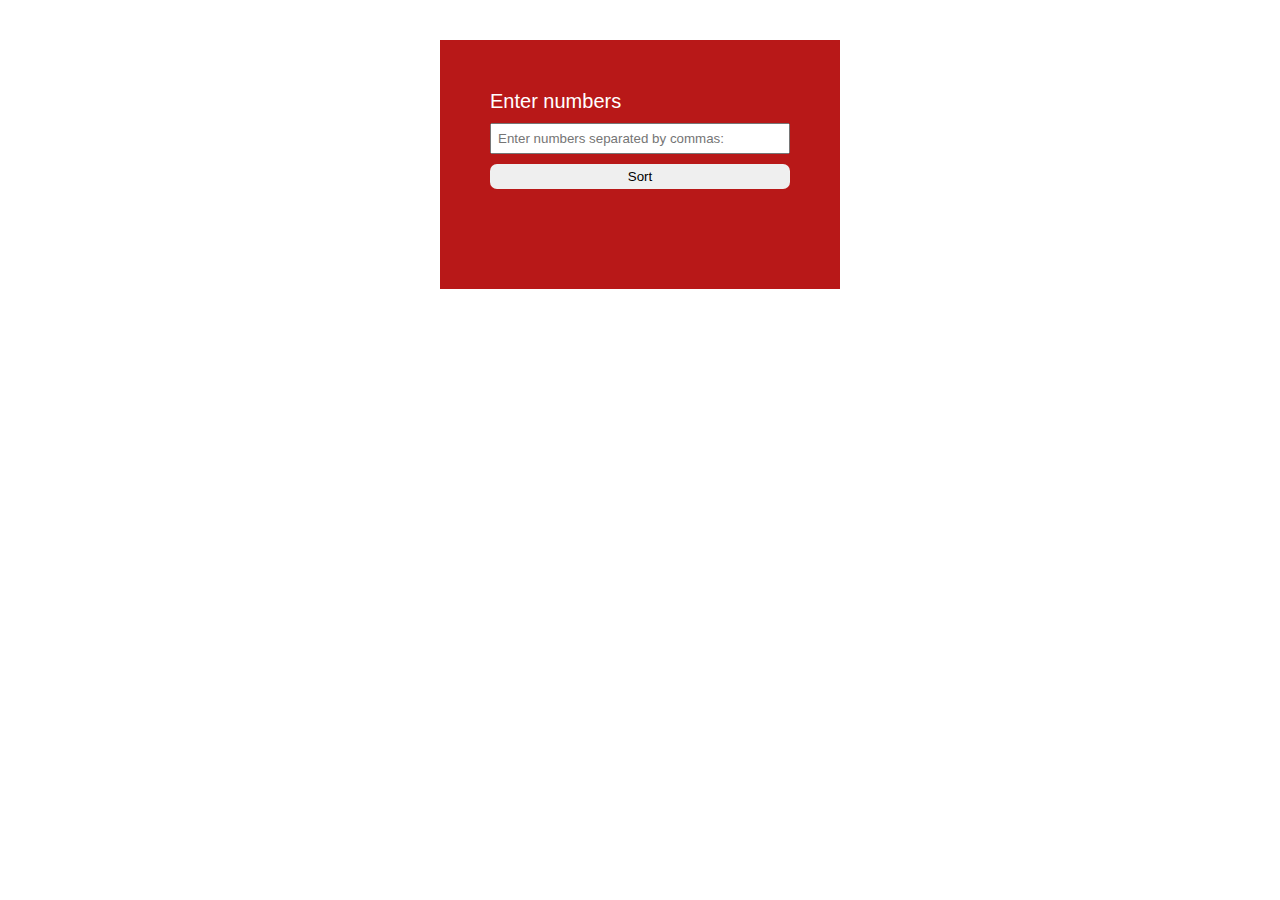
<file: Programming questions/Exircise 3.html>
<!DOCTYPE html>
<html>
<head>
    <title>Sorting Numbers</title>
    <script>
        function bubbleSort(arr) {
            let len = arr.length;
            for (let i = 0; i < len; i++) {
                for (let j = 0; j < len - 1; j++) {
                    if (arr[j] > arr[j + 1]) {
                        let temp = arr[j];
                        arr[j] = arr[j + 1];
                        arr[j + 1] = temp;
                    }
                }
            }
            return arr;
        }
        function sortNumbers() {
            const input = document.getElementById('numbers').value;
            const numbers = input.split(',').map(Number);
            const sortedNumbers = bubbleSort(numbers);
            document.getElementById('result').textContent = sortedNumbers.join(', ');
        }
    </script>
</head>
<body>
    <div class="container" style="width: 100%;height: auto;display: flex;justify-content: center;margin-top: 40px;">
        <div class="cont" style="width: 300px;height:auto;background-color: #b81818;display: flex;flex-direction: column;padding: 50px;gap: 10px;">
            <label for="numbers" style="font-size: 20px;font-family: 'Lucida Sans', 'Lucida Sans Regular', 'Lucida Grande', 'Lucida Sans Unicode', Geneva, Verdana, sans-serif;color: white;">Enter numbers</label>
            <input type="text" id="numbers" placeholder="Enter numbers separated by commas:" style="padding: 6px;">
            <button onclick="sortNumbers()" style="padding: 5px;border: none;border-radius: 7px;">Sort </button>
            <p id="result" style="font-size: 20px;font-family: 'Lucida Sans', 'Lucida Sans Regular', 'Lucida Grande', 'Lucida Sans Unicode', Geneva, Verdana, sans-serif;color: white;"></p>
        </div>
    </div>
</body>
</html>
</file>
<file: Book store/index.css>
*{
    padding: 0px;
    margin: 0px;
    box-sizing: border-box;

}

.container {
    width: 100%;
    height: auto;
    padding: 100px;
    display: flex;
    flex-wrap: wrap;
    align-items: center;
    justify-content: center;
    justify-content: space-around;
    gap: 50px;
}
#card{
    width: 200px;
    height: 250px;
    padding: 10px;
    overflow: hidden;
    background-color: rgba(0, 0, 0, 0.03);
    box-shadow: rgba(0, 0, 0, 0.35) 0px 5px 15px;
}
.nav{
    width: 100%;
    height: 60px;
    background-color: #b81818;
    display: flex;
    align-items: center;
    justify-content: center;
}
#buttonnn{
    padding: 5px;
    border-radius: 7px;
    border: none;
    background-color: white;
    color: black;
    margin-left: 15px;
}
#modalbody{
    display: flex;
    flex-direction: column;
}
</file>
<file: Quiz/index.css>
*{
  margin: 0px;
  padding: 0px;
  box-sizing: border-box;
}
.quiz-container{
  width: 100%;
  height: 100vh;
  background-color: bisque;
  display: flex;
  align-items: center;
  justify-content: center;
}
.box{
  width: 400px;
  height: auto;
  background-color: #b81818;
  display: flex;
  flex-direction: column;
  align-items: center;
  padding: 30px;
  gap: 10px;
  border-radius: 20px;

}
.qnsbox{
  width: 100%;
  height: 100px;
  background-color: white;
  display: flex;
  flex-direction: column;
  align-items: center;
  padding: 10px;
  border-radius: 20px;
  margin-bottom: 20px;
}
.question{
  width: 100%;
  height: 100%;
  display: flex;
  align-items: center;
  justify-content: center;
  text-align: center;
  }

.option{
    width: 100%;
    height: 50px;
    border-radius: 20px;
    border: none;
    background-color: white;
    display: flex;
    align-items: center;
    justify-content: center;
    text-align: center;
}

.option:hover{
  background-color: rgba(240, 248, 255, 0.319);
  color: white;
}
</file>
<file: To-do-list App/index.css>
*{
    margin: 0px;
    padding: 0px;
    box-sizing: border-box;
    color: white;
    background-color: rgb(207, 202, 202);
}
body{
    display: flex;
    align-items: center;
    justify-content: center;
}
.container{
    width: 400px;
    height: auto;
    background-color: #b81818;
    margin-top: 30px;
    border-radius: 30px;
}
.head{
    width: 100%;
    height: 60px;
    border-top-right-radius: 30px;
    border-top-left-radius: 30px;
    padding: 20px;
    background-color: #b81818;
    display: flex;
    justify-content: center;
    align-items: center;
    justify-content: space-between;

}

.add{
    width: 100%;
    height: 60px;
    padding: 20px;
    display: flex;
    align-items: center;
    justify-content: space-between;
    background-color: #b81818;

}

.list{
    width: 100%;
    min-height: 100px;
    background-color: white;
    border-top-left-radius: 40px;
    border-top-right-radius: 40px;
    border-bottom-right-radius: 30px;
    border-bottom-left-radius: 30px;
    padding: 20px;
    display: flex;
    flex-direction: column;
    gap: 8px;

}
.item{
    width: 100%;
    height: 60px;
    background-color: #b81818;
    padding: 15px;
    border-radius: 20px;
    display: flex;
    gap: 13px;
    align-items: center;
}
.checkbox-large {
    width: 15px;
    height: 15px;
}
@media (max-width: 550px) {
    
    .container {
        width: 100%;
        height: auto;
        background-color: #b81818;
        margin-top: 30px;
        border-radius: 30px;
    }
    .add {
        width: 100%;
        height: auto;
        padding: 20px;
        display: flex;
        align-items: center;
        justify-content: space-between;
        background-color: #b81818;
    }
    .adddddive {
        background-color: #b81818;
        width: 400px;
    }
    .addinpuuuu {
        width: 300px;
        padding: 10px;
        border: none;
        border-radius: 7px;
        background-color: white;
        color: #b81818;
        text-decoration: none;
    }
    .addbuttonn {
        width: 80px;
        padding: 10px;
        border: none;
        border-radius: 7px;
        background-color: white;
        color: #b81818;
    }
    .headingggg {
        background-color: #b81818;
        width: 850px;
        height: auto;
    }
}
</file>
